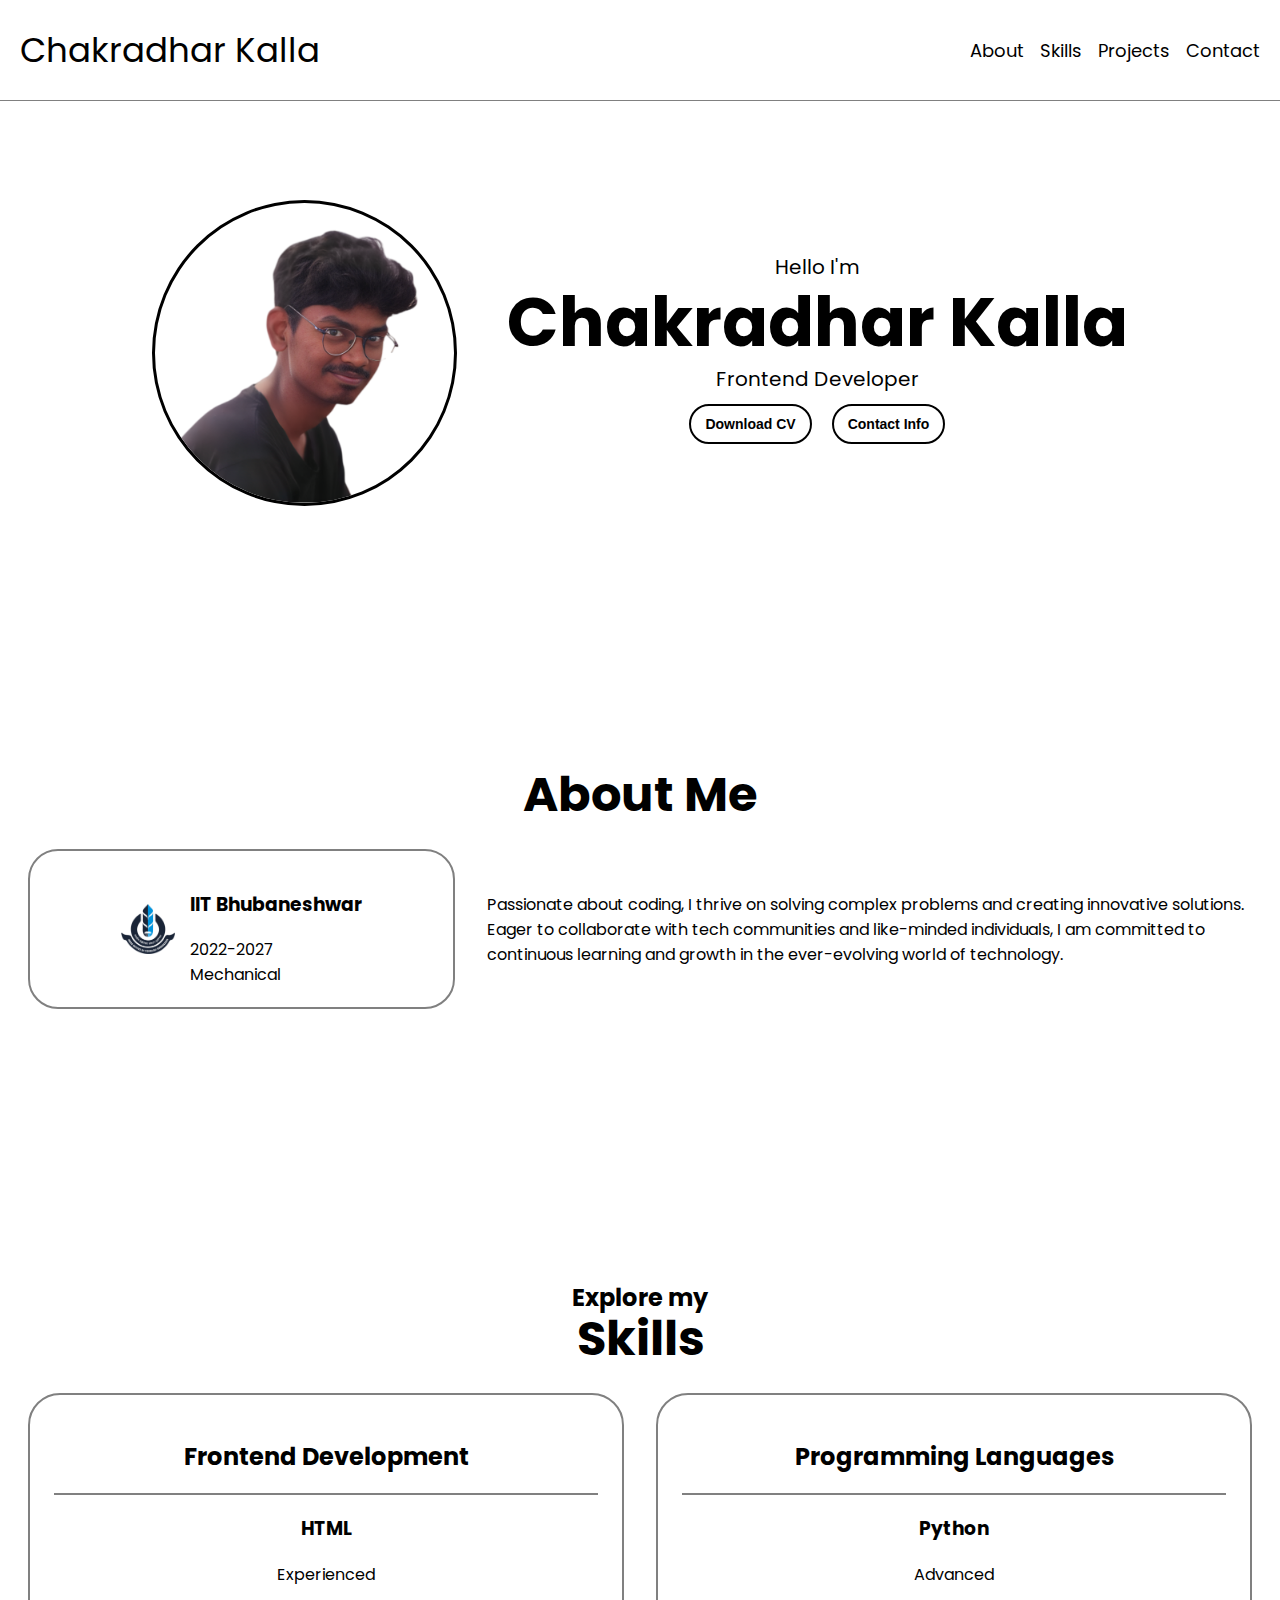
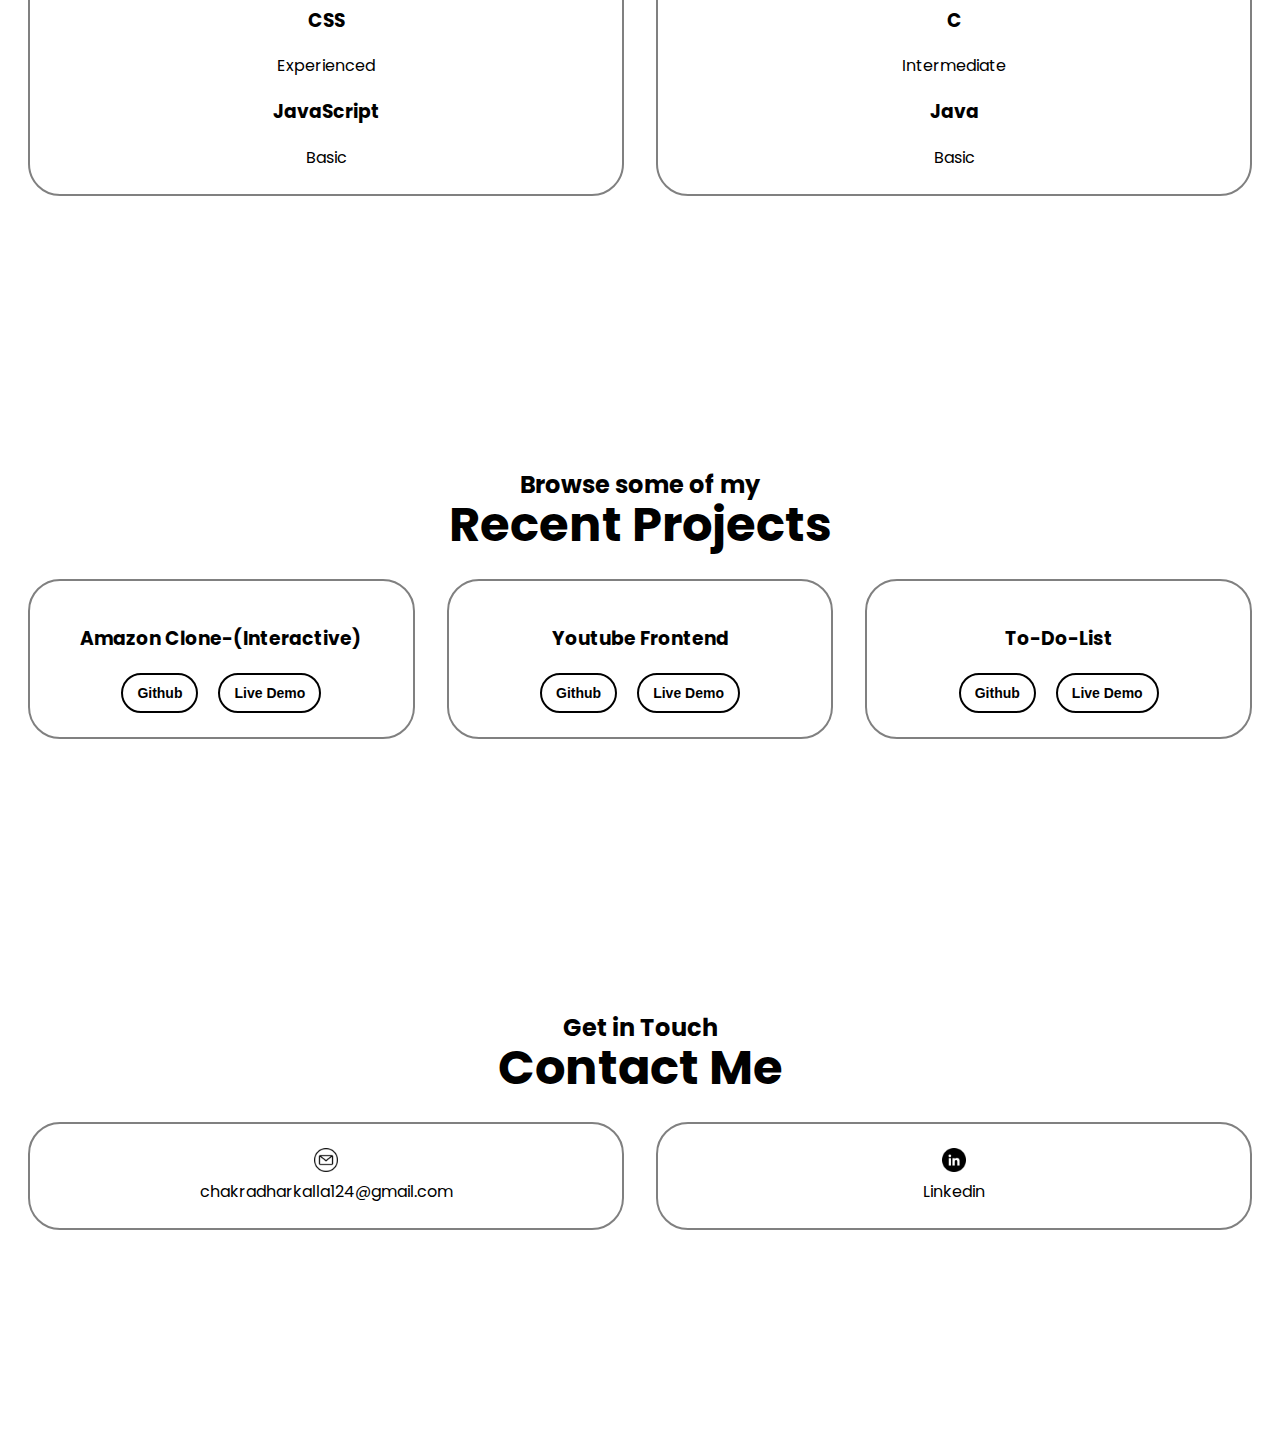
<file: L-1-T-1-Porfolio/index.html>
<!DOCTYPE html>
<html lang="en">
<head>
  <meta charset="UTF-8">
  <meta name="viewport" content="width=device-width, initial-scale=1.0">
  <title>Portfolio</title>
  <link rel="stylesheet" href="styles.css">
</head>
<body>

  <!-- Header -->
  <div class="header">
    <div class="name"><a class="name-link" href="#profile">Chakradhar Kalla</a></div>
    <div class="links">
      <div class="link-item"><a href="#about">About</a></div>
      <div class="link-item"><a href="#skills">Skills</a></div>
      <div class="link-item"><a href="#projects">Projects</a></div>
      <div class="link-item"><a href="#contact">Contact</a></div>
    </div>
    <div class="menu">
      <div class="main-item parent">
        <span class="material-icons">
          <img src="icons/icons8-hamburger-menu-30.png">
        </span>
        <div class="sub-menu">
            <a class="item" href="#about">About</a>
            <a class="item" href="#skills">Skills</a>
            <a class="item" href="#projects">Projects</a>
            <a class="item" href="#contacts">Contact</a>
        </div>
      </div>
    </div>
  </div>
  <!-- End of header -->

  <!-- profile overview -->
  <section id="profile">
    <div class="profile">
      <div class="profile-pic-container">
        <img class="profile-pic" src="icons/pp-2 (1).png">
      </div>
      <div class="profile-description">
        <div class="line-1">Hello I'm</div>
        <div class="line-2"><h1>Chakradhar Kalla</h1></div>
        <div class="line-1">Frontend Developer</div>
        <div class="button-container">
          <button class="overview-button">Download CV</button>
          <button class="overview-button">Contact Info</button>
        </div>
      </div>
    </div>
  </section>
  <!-- End of profile section -->

  <!-- About Section -->
  <section id="about">
    <div class="heading"><h1>About Me</h1></div>
    <div class="parent-container about-container">
      <div class="about-education">
        <div class="logo">
          <img class="logo-image" src="icons/Indian_Institute_of_Technology_Bhubaneswar_Logo.svg.png">
        </div>
        <div>
          <div><h3>IIT Bhubaneshwar</h3></div>
          <div>2022-2027</div>
          <div>Mechanical</div>
        </div>
      </div>
      <div class="about-description">Passionate about coding, I thrive on solving complex problems and creating innovative solutions. Eager to collaborate with tech communities and like-minded individuals, I am committed to continuous learning and growth in the ever-evolving world of technology.</div>
    </div>
  </section>
  <!-- End of about section -->

  <!-- Skills section -->
  <section id="skills">
    <div class="heading">
      <h4>Explore my</h4>
      <h1>Skills</h1>
    </div>
    <div class="parent-container">
      <div class="container">
        <div><h2>Frontend Development</h2></div>
        <div class="line"></div>
        <div><h3>HTML</h3></div>
        <div>Experienced</div>
        <div><h3>CSS</h3></div>
        <div>Experienced</div>
        <div><h3>JavaScript</h3></div>
        <div>Basic</div>
      </div>

      <div class="container">
        <div><h2>Programming Languages</h2></div>
        <div class="line"></div>
        <div><h3>Python</h3></div>
        <div>Advanced</div>
        <div><h3>C</h3></div>
        <div>Intermediate</div>
        <div><h3>Java</h3></div>
        <div>Basic</div>
      </div>
    </div>
  </section>
  <!-- End of skills section -->

  <!-- Projects Section -->
  <section id="projects">
    <div class="heading">
      <h4>Browse some of my</h4>
      <h1>Recent Projects</h1>
    </div>
    <div class="parent-container">
      <div class="container pro-container">
        <h3>Amazon Clone-(Interactive)</h3>
        <div class="button-container">
          <button class="overview-button">Github</button>
          <button class="overview-button">Live Demo</button>
        </div>
      </div>
      <div class="container pro-container">
        <h3>Youtube Frontend</h3>
        <div class="button-container">
          <button class="overview-button"><a target="_blank" class="overview-link" href="https://github.com/Chakri3434/HTML_CSS_projects/tree/main/Youtube">Github</a></button>
          <button class="overview-button"><a target="_blank"
          class="overview-link" href="https://chakri3434.github.io/HTML_CSS_projects/Youtube/index.html">Live Demo</a></button>
        </div>
      </div>
      <div class="container pro-container">
        <h3>To-Do-List</h3>
        <div class="button-container">
          <button class="overview-button"><a target="_blank" class="overview-link" href="https://github.com/Chakri3434/HTML_CSS_projects/tree/main/To-do-list">Github</a></button>
          <button class="overview-button"><a target="_blank"
            class="overview-link" href="https://chakri3434.github.io/HTML_CSS_projects/To-do-list/to-do-list.html">Live Demo</a></button>
        </div>
      </div>
    </div>
  </section>
  <!-- End of Projects section -->

  <!-- Contact Section -->
  <section id="contact">
    <div class="heading">
      <h4>Get in Touch</h4>
      <h1>Contact Me</h1>
    </div>
    <div class="parent-container">
      <div class="container">
        <img class="icon" src="icons/email.png">
        <div><a target="_blank" href="mailto:chakradharkalla124@gmail.com">chakradharkalla124@gmail.com</a></div>
      </div>
      <div class="container">
        <img class="icon" src="icons/black.png">
        <div><a target="_blank" href="https://www.linkedin.com/in/chakradhar-kalla-867499259/">Linkedin</a></div>
      </div>
    </div>
  </section>
</body>
</html>
</file>
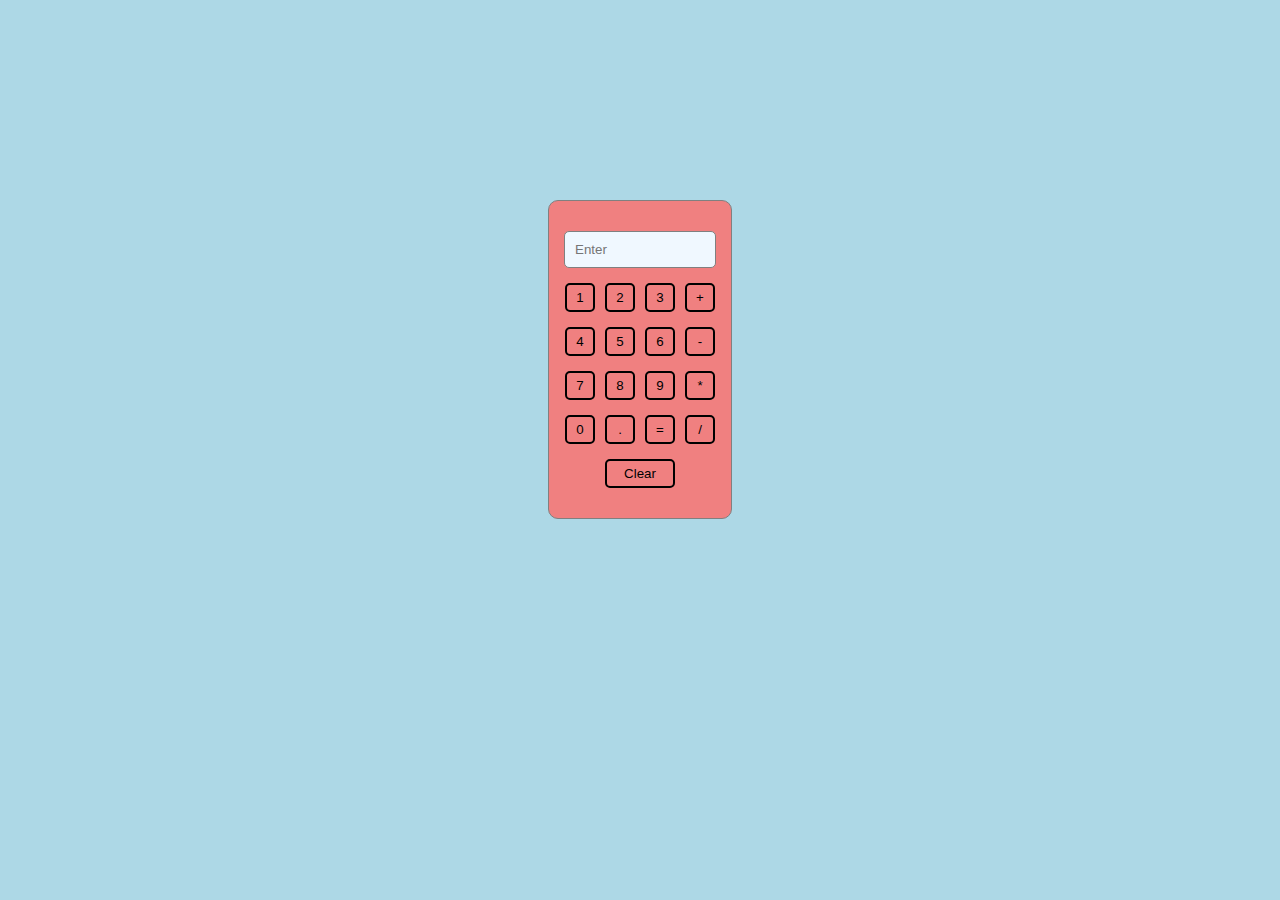
<file: L-1-T-3-Calculator/index.html>
<!DOCTYPE html>
<html lang="en">
<head>
  <meta charset="UTF-8">
  <meta name="viewport" content="width=device-width, initial-scale=1.0">
  <title>Calculator</title>
  <link rel="stylesheet" href="styles.css">
</head>
<body>
  <div class="calculator-container">
    <div><input placeholder="Enter"></div>
    <div class="calculator-row">
      <div><button onclick="cal+='1';show(cal) ">1</button></div>
      <div><button onclick="cal+='2';show(cal) ">2</button></div>
      <div><button onclick="cal+='3';show(cal) ">3</button></div>
      <div><button onclick="cal+='+';show(cal) ">+</button></div>
    </div>
    <div class="calculator-row">
      <div><button onclick="cal+='4';show(cal) ">4</button></div>
      <div><button onclick="cal+='5';show(cal) ">5</button></div>
      <div><button onclick="cal+='6';show(cal) ">6</button></div>
      <div><button onclick="cal+='-';show(cal) ">-</button></div>
    </div>
    <div class="calculator-row">
      <div><button onclick="cal+='7';show(cal) ">7</button></div>
      <div><button onclick="cal+='8';show(cal) ">8</button></div>
      <div><button onclick="cal+='9';show(cal) ">9</button></div>
      <div><button onclick="cal+='*';show(cal) ">*</button></div>
    </div>
    <div class="calculator-row">
      <div><button onclick="cal+='0';show(cal) ">0</button></div>
      <div><button onclick="cal+='.';show(cal) ">.</button></div>
      <div><button onclick="cal=eval(cal);show(cal)"" >=</button></div>
      <div><button onclick="cal+='/';show(cal) ">/</button></div>
    </div>
    <div class="calculator-row">
      <button onclick="cal=''; show(cal)" style="width: 70px;">Clear</button>
    </div>
  </div>

  <script src="script.js"></script>
</body>
</html>
</file>
<file: L-1-T-1-Porfolio/styles.css>
@import url('https://fonts.googleapis.com/css2?family=Poppins:ital,wght@0,100;0,200;0,300;0,400;0,500;0,600;0,700;0,800;0,900;1,100;1,200;1,300;1,400;1,500;1,600;1,700;1,800;1,900&display=swap');

html {
  scroll-behavior: smooth;
}

a, button {
  transition: all 300ms ease;
}

body {
  font-family: Poppins, sans-serif;
  padding-left: 20px;
  padding-right: 20px;
}

.header {
  position: fixed;
  left: 0;
  top: 0;
  right: 0;
  height: 100px;

  display: flex;
  justify-content: space-between;
  align-items: center;

  color: black;
  font-family: "Poppins", sans-serif;
  background-color: white;
  padding-left: 20px;
  padding-right: 20px;
  border-bottom: 1px solid gray;
}

.name {
  font-size: 34px;
  text-align: center;
  cursor: pointer;
}

@media (max-width:480px) {
  .name {
    font-size: 28px;
  }
  
}

.name-link:hover {
  text-decoration: none;
}

.links {
  display: flex;
  gap: 16px;
}

.link-item {
  font-size: 18px;
}

a {
  color: black;
  text-decoration: none;
}

a:hover {
  text-decoration: underline;
}

.menu {
  display: none;
  position: relative;
  cursor: pointer;
}

@media (max-width:650px) {
  .name {
    margin-right: 1px;
  }
  .links {
    display: none;
  }
  .menu {
    display: contents;
  }
}

.main-item {
  width: 35px;
  height: 35px;
}

.sub-menu {
  position: absolute;
  top: 70px;
  right: 20px;

  display: none;
  flex-direction: column;
  width: 120px;
  background-color: gray;
  border-radius: 20px;
}

.item {
  color: white;
  width: 100%;
  padding: 10px 15px;
  box-sizing: border-box;
}

.item:hover {
  background-color: white;
  color: gray;
}

.parent:hover > .sub-menu {
  display: flex;
}

.profile {
  display: flex;
  align-items: center;
  justify-content: center;
  gap: 50px;

  margin-top: 200px;
  flex-wrap: wrap;
}

.profile-pic-container {
  display: flex;
  justify-content: center;
  align-items: center;
}

.profile-pic {
  height: 300px;
  border-radius: 50%;
  border: 3px solid black;
}

.profile-description {
  display: flex;
  flex-direction: column;
  justify-content: center;

  align-items: center;
  line-height: 10px;
}

.line-1 {
  font-size: 20px;
}

.line-2 {
  font-size: 34px;
  text-wrap: nowrap;
}

@media (max-width: 320px) {
  .line-1 {
    font-size: 14px;
  }

  .line-2 {
    font-size: 18px;
  }

  .overview-button {
    font-size: 12px;
    padding: 8px 10px;
  }
}

@media (max-width:600px) {
  .line-2 {
    font-size: 18px;
  }
}

.button-container {
  display: flex;
  justify-content: center;
  align-items: center;

  gap: 20px;
  margin-top: 20px;
  flex-wrap: wrap;
}

.overview-button {
  font-size: 14px;
  border: 2px solid black;
  color: black;
  background-color: white;
  padding: 10px 14px;
  border-radius: 30px;
  font-weight: 700;
}

.overview-link:hover {
  text-decoration: none;
}

.overview-button:hover {
  color: white;
  background-color: black;

  .overview-link {
    color: white;
  }
}

.heading {
  font-size: 24px;
  margin-top: 280px;
  margin-bottom: 50px;
  text-align: center;
  line-height: 8px;
  text-wrap: nowrap;
}

@media (max-width: 400px) {
  .heading {
    font-size: 20px;
  }
}

#about,#skills,#projects,#contact {
  padding-top: 5px;
}

.about-education {
  display: flex;
  align-items: center;
  justify-content: center;
  gap: 15px;

  border: 2px solid gray;
  border-radius: 30px;
  padding: 20px;
  flex: 1;
}

.logo {
  display: flex;
  align-items: center;
  justify-content: center;
}

.logo-image {
  height: 50px;
}

.about-description {
  flex: 2;
}

@media (max-width: 850px) {
  .about-container {
    flex-direction: column;
    gap: 25px;
  }
}

.parent-container {
  display: flex;
  justify-content: center;
  align-items: center;
  gap: 32px;
  flex-wrap: wrap;
}

.container {
  border: 2px solid gray;
  border-radius: 32px;
  padding: 24px;
  flex: 1;
  text-align: center;
}

.line {
  background-color: gray;
  height: 2px;
  width: auto;
}

.icon {
  height: 24px;
}

#contact {
  margin-bottom: 200px;
}
</file>
<file: L-1-T-3-Calculator/styles.css>
.calculator-container {
    display: flex;
    flex-direction: column;
    align-items: center;

    border: 1px solid gray;
    padding: 30px 15px;
    border-radius: 10px;
    background-color: lightcoral;
    margin-top: 200px;

    max-width: fit-content;
    max-height: fit-content;
    margin-left: auto;
    margin-right: auto;
}

.calculator-row {
    display: flex;
    justify-content: center;
    gap: 10px;

    margin-top: 15px;
}

button {
    padding: 5px;
    width: 30px;
    border: 2px solid black;
    border-radius: 5px;

    background-color: lightcoral;
    cursor: pointer;
}

button:hover {
    background-color: black;
    color: lightcoral;
    transition: all 300ms ease;
}

input {
    padding: 10px;
    border-radius: 5px;
    border: 1px solid gray;
    background-color: aliceblue;

    width: 130px;
}

body {
    background-color: lightblue;
}
</file>
